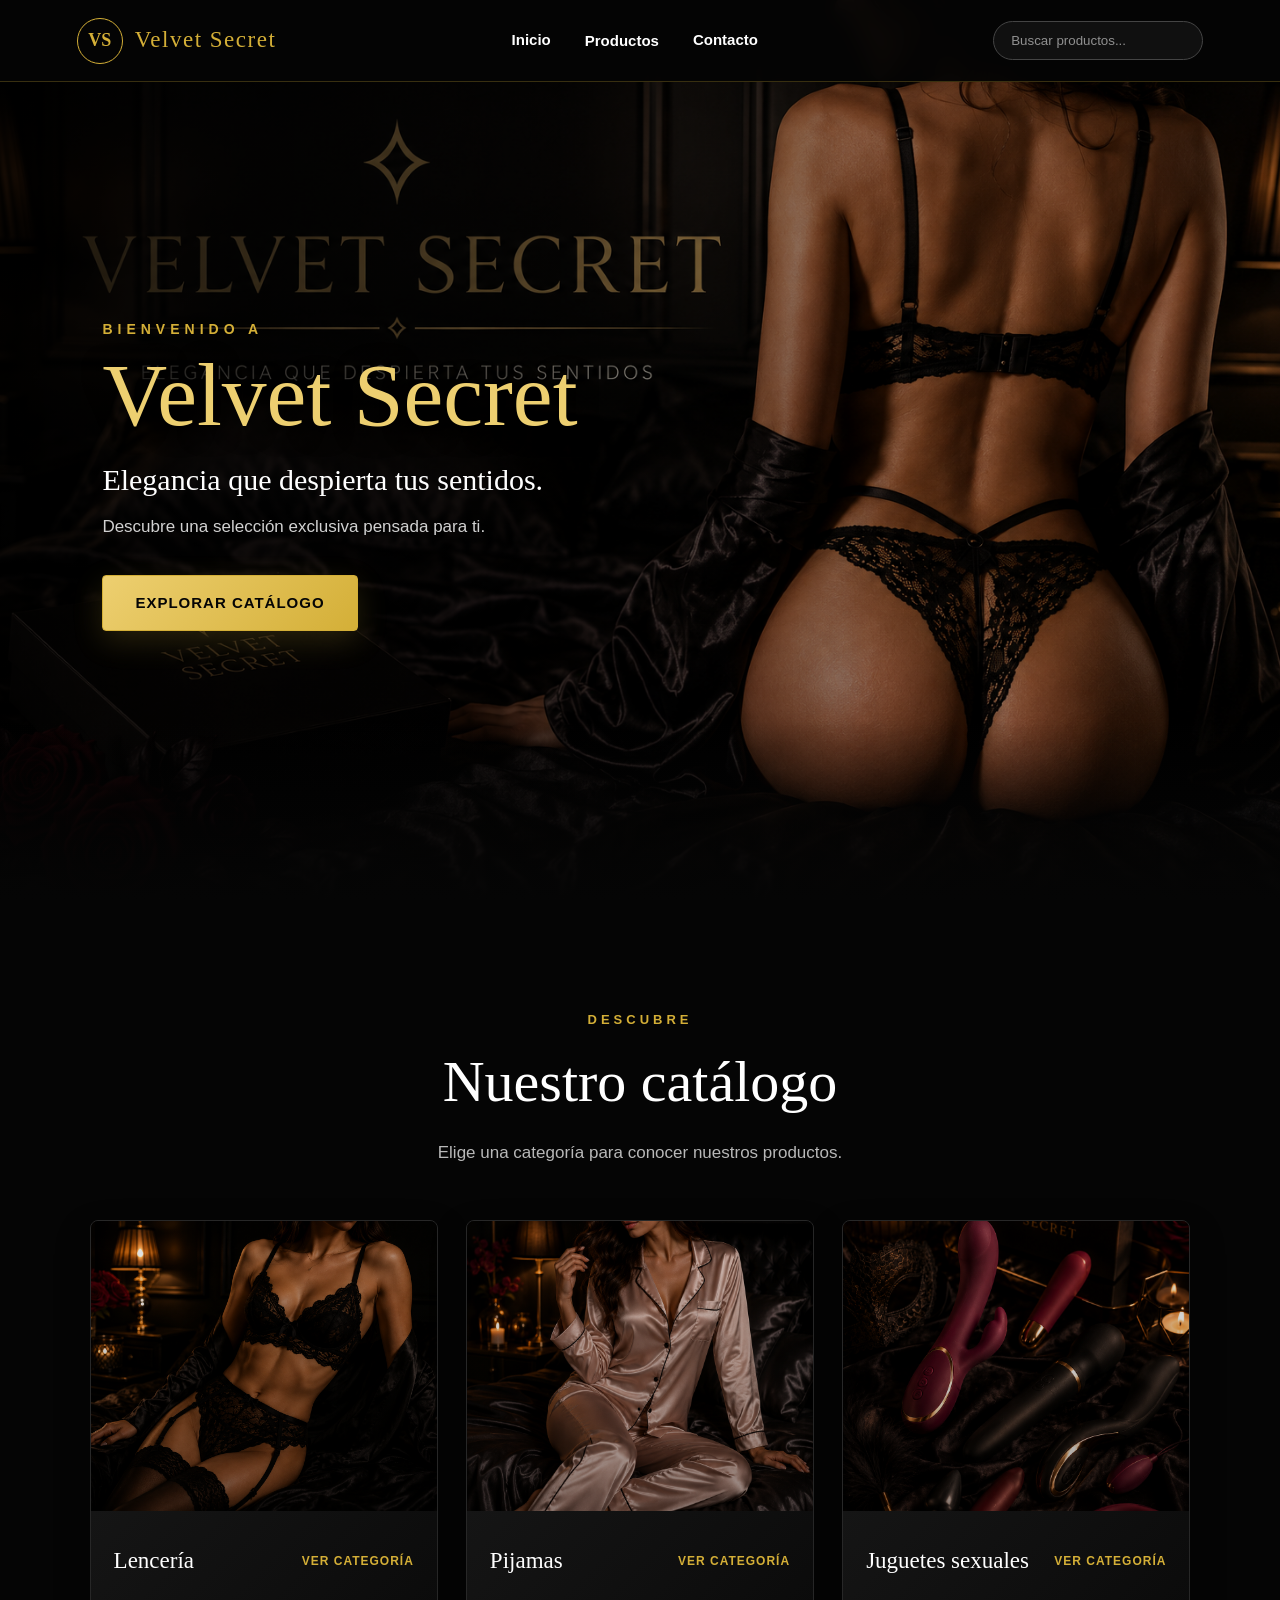
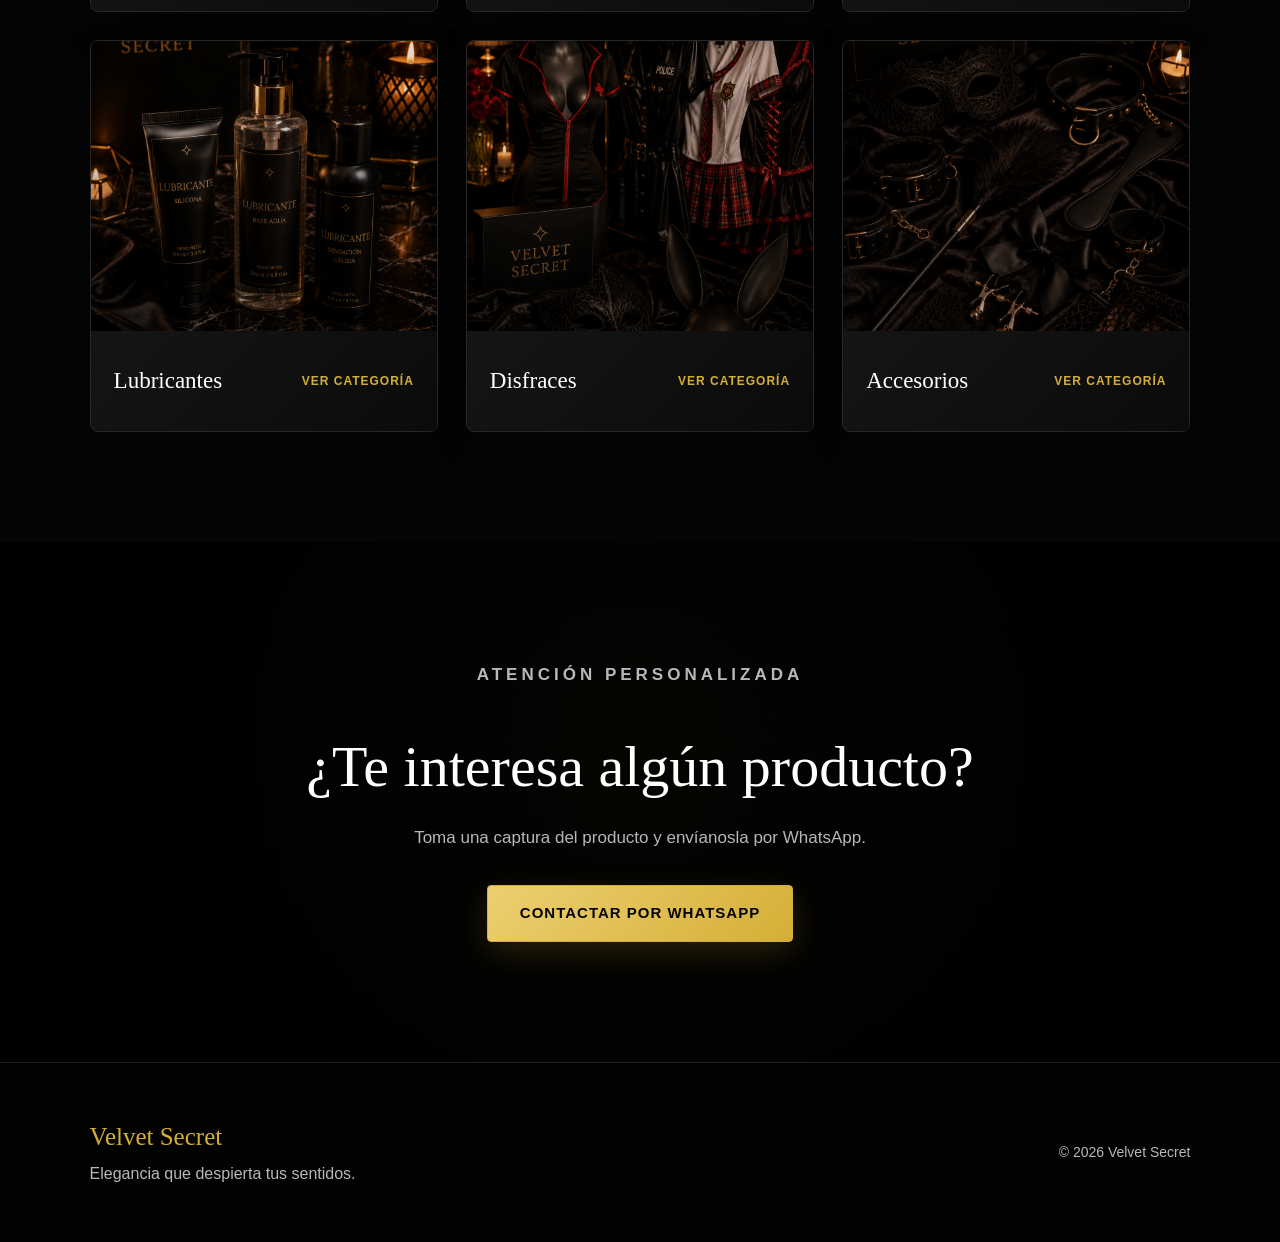
<file: index.html>
<!DOCTYPE html>
<html lang="es">

<head>
    <meta charset="UTF-8">

    <meta
        name="viewport"
        content="width=device-width, initial-scale=1.0"
    >

    <meta
        name="description"
        content="Velvet Secret, catálogo elegante de lencería, pijamas, accesorios y productos para adultos."
    >

    <title>Velvet Secret</title>

    <link
        rel="stylesheet"
        href="css/style.css"
    >
</head>

<body>

    <!-- Encabezado -->

    <header class="header">

        <a href="#inicio" class="logo">
            <span class="logo-iniciales">VS</span>
            <span class="logo-nombre">Velvet Secret</span>
        </a>

        <nav class="menu">

            <a href="#inicio">
                Inicio
            </a>

            <div class="menu-desplegable">

                <a href="#catalogo" class="enlace-productos">
                    Productos
                </a>

                <div class="submenu">

                    <a href="#pijamas">
                        Pijamas
                    </a>

                    <a href="#lenceria">
                        Lencería
                    </a>

                    <a href="#juguetes">
                        Juguetes sexuales
                    </a>

                    <a href="#lubricantes">
                        Lubricantes
                    </a>

                    <a href="#disfraces">
                        Disfraces
                    </a>

                    <a href="#accesorios">
                        Accesorios
                    </a>

                </div>

            </div>

            <a href="#contacto">
                Contacto
            </a>

        </nav>

        <div class="buscador">

    <input
        type="search"
        id="buscadorProductos"
        placeholder="Buscar productos..."
        aria-label="Buscar productos"
        autocomplete="off"
    >

    <div
        id="resultadosBusqueda"
        class="resultados-busqueda"
    >
    </div>

</div>

        

    </header>


    <main>

        <!-- Portada -->

        <section id="inicio" class="hero">

            <div class="hero-contenido">

                <p class="hero-etiqueta">
                    Bienvenido a
                </p>

                <h1>
                    Velvet Secret
                </h1>

                <p class="hero-eslogan">
                    Elegancia que despierta tus sentidos.
                </p>

                <p class="hero-descripcion">
                    Descubre una selección exclusiva pensada para ti.
                </p>

                <a
                    href="#catalogo"
                    class="btn-catalogo"
                >
                    Explorar catálogo
                </a>

            </div>

        </section>


        <!-- Catálogo -->

        <section id="catalogo" class="categorias">

            <div class="titulo-seccion">

                <p class="subtitulo-seccion">
                    Descubre
                </p>

                <h2>
                    Nuestro catálogo
                </h2>

                <p>
                    Elige una categoría para conocer nuestros productos.
                </p>

            </div>


            <div class="grid-categorias">

                <a
    href="productos/lenceria.html"
    id="lenceria"
    class="card"
>
    <div class="card-imagen card-lenceria"></div>

    <div class="card-contenido">

        <h3>
            Lencería
        </h3>

        <span>
            Ver categoría
        </span>

    </div>
</a>


                <a
                    href="productos/pijamas.html"
                    id="pijamas"
                    class="card"
                >

                    <div class="card-imagen card-pijamas"></div>

                    <div class="card-contenido">

                        <h3>
                            Pijamas
                        </h3>

                        <span>
                            Ver categoría
                        </span>

                    </div>

                </a>


                <a
                    href="productos/juguetes.html"
                    id="juguetes"
                    class="card"
                >

                    <div class="card-imagen card-juguetes"></div>

                    <div class="card-contenido">

                        <h3>
                            Juguetes sexuales
                        </h3>

                        <span>
                            Ver categoría
                        </span>

                    </div>

                </a>


                <a
                    href="productos/lubricantes.html"
                    id="lubricantes"
                    class="card"
                >

                    <div class="card-imagen card-lubricantes"></div>

                    <div class="card-contenido">

                        <h3>
                            Lubricantes
                        </h3>

                        <span>
                            Ver categoría
                        </span>

                    </div>

                </a>


                <a
                    href="productos/disfraces.html"
                    id="disfraces"
                    class="card"
                >

                    <div class="card-imagen card-disfraces"></div>

                    <div class="card-contenido">

                        <h3>
                            Disfraces
                        </h3>

                        <span>
                            Ver categoría
                        </span>

                    </div>

                </a>


                <a
                    href="productos/accesorios.html"
                    id="accesorios"
                    class="card"
                >

                    <div class="card-imagen card-accesorios"></div>

                    <div class="card-contenido">

                        <h3>
                            Accesorios
                        </h3>

                        <span>
                            Ver categoría
                        </span>

                    </div>

                </a>

            </div>

        </section>


        <!-- Contacto -->

        <section id="contacto" class="contacto">

            <div class="contacto-contenido">

                <p class="subtitulo-seccion">
                    Atención personalizada
                </p>

                <h2>
                    ¿Te interesa algún producto?
                </h2>

                <p>
                    Toma una captura del producto y envíanosla por WhatsApp.
                </p>

               <a
    href="https://api.whatsapp.com/send?phone=573022657696&text=Hola%2C%20quiero%20consultar%20la%20disponibilidad%20de%20un%20producto."
    target="_blank"
    rel="noopener noreferrer"
    class="btn-contacto"
>
    Contactar por WhatsApp
</a>

            </div>

        </section>

    </main>


    <!-- Pie de página -->

    <footer class="footer">

        <div>

            <h3>
                Velvet Secret
            </h3>

            <p>
                Elegancia que despierta tus sentidos.
            </p>

        </div>

        <p class="copyright">
            © 2026 Velvet Secret
        </p>

    </footer>
    
    <script src="js/buscador.js"></script>

</body>

</html>
</file>
<file: css/style.css>
/* ------------------------------
   CONFIGURACIÓN GENERAL
------------------------------ */

* {
    margin: 0;
    padding: 0;
    box-sizing: border-box;
}

html {
    scroll-behavior: smooth;
}

body {
    background-color: #050505;
    color: #ffffff;

    font-family: Arial, Helvetica, sans-serif;
    line-height: 1.5;
}

a {
    color: inherit;
}

img {
    max-width: 100%;
}


/* ------------------------------
   COLORES DEL PROYECTO
------------------------------ */

:root {
    --negro: #050505;
    --negro-claro: #101010;
    --gris-oscuro: #1c1c1c;
    --gris: #b8b8b8;
    --blanco: #ffffff;
    --dorado: #d4af37;
    --dorado-claro: #edcf70;
}


/* ------------------------------
   ENCABEZADO
------------------------------ */

.header {
    width: 100%;
    min-height: 82px;
    padding: 0 6%;

    display: flex;
    align-items: center;
    justify-content: space-between;
    gap: 30px;

    background-color: rgba(5, 5, 5, 0.94);
    border-bottom: 1px solid rgba(212, 175, 55, 0.25);

    position: fixed;
    top: 0;
    left: 0;
    z-index: 1000;

    backdrop-filter: blur(10px);
}


/* ------------------------------
   LOGOTIPO
------------------------------ */

.logo {
    display: flex;
    align-items: center;
    gap: 12px;

    color: var(--dorado);
    text-decoration: none;
}

.logo-iniciales {
    width: 46px;
    height: 46px;

    display: flex;
    align-items: center;
    justify-content: center;

    border: 1px solid var(--dorado);
    border-radius: 50%;

    font-family: Georgia, serif;
    font-size: 18px;
    font-weight: bold;
}

.logo-nombre {
    font-family: Georgia, serif;
    font-size: 23px;
    letter-spacing: 1.5px;
}


/* ------------------------------
   MENÚ
------------------------------ */

.menu {
    display: flex;
    align-items: center;
    gap: 34px;
}

.menu > a,
.enlace-productos {
    color: var(--blanco);

    font-size: 15px;
    font-weight: bold;

    text-decoration: none;
    transition: color 0.3s ease;
}

.menu > a:hover,
.enlace-productos:hover {
    color: var(--dorado);
}


/* ------------------------------
   MENÚ DESPLEGABLE
------------------------------ */

.menu-desplegable {
    position: relative;
}

.submenu {
    min-width: 220px;
    padding: 12px 0;

    display: none;
    flex-direction: column;

    position: absolute;
    top: 28px;
    left: 50%;
    transform: translateX(-50%);

    background-color: rgba(12, 12, 12, 0.98);

    border: 1px solid rgba(212, 175, 55, 0.45);
    border-radius: 6px;

    box-shadow: 0 15px 35px rgba(0, 0, 0, 0.55);
}

.submenu a {
    padding: 11px 18px;

    color: var(--blanco);

    font-size: 14px;
    text-decoration: none;
    white-space: nowrap;

    transition:
        background-color 0.3s ease,
        color 0.3s ease,
        padding-left 0.3s ease;
}

.submenu a:hover {
    padding-left: 24px;

    color: var(--negro);
    background-color: var(--dorado);
}

.menu-desplegable:hover .submenu {
    display: flex;
}


/* ------------------------------
   BUSCADOR
------------------------------ */

.buscador input {
    width: 210px;
    padding: 11px 17px;

    color: var(--blanco);
    background-color: var(--negro-claro);

    border: 1px solid #444;
    border-radius: 30px;
    outline: none;

    transition:
        border-color 0.3s ease,
        box-shadow 0.3s ease;
}

.buscador input::placeholder {
    color: #909090;
}

.buscador input:focus {
    border-color: var(--dorado);

    box-shadow:
        0 0 0 3px rgba(212, 175, 55, 0.12);
}


/* ------------------------------
   PORTADA
------------------------------ */

.hero {
    min-height: 100vh;
    padding: 130px 8% 80px;

    display: flex;
    align-items: center;

    position: relative;

    background:
        linear-gradient(
            90deg,
            rgba(0, 0, 0, 0.85) 0%,
            rgba(0, 0, 0, 0.58) 38%,
            rgba(0, 0, 0, 0.14) 70%,
            rgba(0, 0, 0, 0.08) 100%
        ),
        url("../img/banner.jpg");

    background-size: cover;
    background-position: center;
    background-repeat: no-repeat;
}

.hero::after {
    content: "";

    width: 100%;
    height: 180px;

    position: absolute;
    left: 0;
    bottom: 0;

    background:
        linear-gradient(
            transparent,
            var(--negro)
        );

    pointer-events: none;
}

.hero-contenido {
    width: 100%;
    max-width: 620px;

    position: relative;
    z-index: 2;
}

.hero-etiqueta {
    margin-bottom: 10px;

    color: var(--dorado);

    font-size: 14px;
    font-weight: bold;
    letter-spacing: 5px;
    text-transform: uppercase;
}

.hero h1 {
    margin-bottom: 18px;

    font-family: Georgia, "Times New Roman", serif;
    font-size: clamp(52px, 7vw, 92px);
    font-weight: normal;
    line-height: 1;

    color: var(--dorado-claro);

    text-shadow:
        0 4px 25px rgba(0, 0, 0, 0.8);
}

.hero-eslogan {
    margin-bottom: 12px;

    font-family: Georgia, serif;
    font-size: clamp(21px, 2.5vw, 30px);
}

.hero-descripcion {
    max-width: 510px;
    margin-bottom: 35px;

    color: #d1d1d1;
    font-size: 17px;
}


/* ------------------------------
   BOTÓN PRINCIPAL
------------------------------ */

.btn-catalogo,
.btn-contacto {
    display: inline-flex;
    align-items: center;
    justify-content: center;

    padding: 16px 32px;

    color: var(--negro);
    background:
        linear-gradient(
            135deg,
            var(--dorado-claro),
            var(--dorado)
        );

    border: 1px solid var(--dorado);
    border-radius: 4px;

    font-size: 15px;
    font-weight: bold;
    letter-spacing: 1px;
    text-decoration: none;
    text-transform: uppercase;

    box-shadow:
        0 10px 30px rgba(212, 175, 55, 0.18);

    transition:
        transform 0.3s ease,
        box-shadow 0.3s ease,
        filter 0.3s ease;
}

.btn-catalogo:hover,
.btn-contacto:hover {
    transform: translateY(-4px);

    box-shadow:
        0 16px 35px rgba(212, 175, 55, 0.28);

    filter: brightness(1.08);
}


/* ------------------------------
   SECCIÓN DE CATEGORÍAS
------------------------------ */

.categorias {
    padding: 110px 7%;

    background-color: var(--negro);
}

.titulo-seccion {
    max-width: 700px;
    margin: 0 auto 55px;

    text-align: center;
}

.subtitulo-seccion {
    margin-bottom: 8px;

    color: var(--dorado);

    font-size: 13px;
    font-weight: bold;
    letter-spacing: 4px;
    text-transform: uppercase;
}

.titulo-seccion h2,
.contacto h2 {
    margin-bottom: 15px;

    font-family: Georgia, serif;
    font-size: clamp(38px, 5vw, 58px);
    font-weight: normal;

    color: var(--blanco);
}

.titulo-seccion > p:last-child,
.contacto-contenido > p {
    color: var(--gris);
    font-size: 17px;
}


/* ------------------------------
   CUADRÍCULA
------------------------------ */

.grid-categorias {
    width: 100%;
    max-width: 1200px;
    margin: auto;

    display: grid;
    grid-template-columns: repeat(3, 1fr);
    gap: 28px;
}


/* ------------------------------
   TARJETAS
------------------------------ */

.card {
    min-height: 390px;

    display: flex;
    flex-direction: column;

    overflow: hidden;

    color: var(--blanco);
    background-color: var(--negro-claro);

    border: 1px solid #272727;
    border-radius: 8px;

    text-decoration: none;

    box-shadow:
        0 15px 35px rgba(0, 0, 0, 0.3);

    transition:
        transform 0.35s ease,
        border-color 0.35s ease,
        box-shadow 0.35s ease;
}

.card:hover {
    transform: translateY(-10px);

    border-color: rgba(212, 175, 55, 0.8);

    box-shadow:
        0 20px 45px rgba(0, 0, 0, 0.55),
        0 0 25px rgba(212, 175, 55, 0.1);
}

.card-imagen {
    height: 290px;

    background-size: cover;
    background-position: center;
    background-repeat: no-repeat;

    transition:
        transform 0.5s ease,
        filter 0.5s ease;
}

.card:hover .card-imagen {
    transform: scale(1.06);
    filter: brightness(1.08);
}

.card-contenido {
    min-height: 100px;
    padding: 23px;

    display: flex;
    align-items: center;
    justify-content: space-between;

    position: relative;

    background:
        linear-gradient(
            135deg,
            #151515,
            #0b0b0b
        );
}

.card-contenido h3 {
    font-family: Georgia, serif;
    font-size: 23px;
    font-weight: normal;
}

.card-contenido span {
    color: var(--dorado);

    font-size: 12px;
    font-weight: bold;
    letter-spacing: 1px;
    text-transform: uppercase;
}


/* ------------------------------
   IMÁGENES DE LAS CATEGORÍAS
------------------------------ */

/*
Cuando tengas las imágenes, guárdalas dentro de img
con estos nombres exactos.
*/

.card-lenceria {
    background-image:
        linear-gradient(
            rgba(0, 0, 0, 0.08),
            rgba(0, 0, 0, 0.35)
        ),
        url("../img/lenceria.jpg");
}

.card-pijamas {
    background-image:
        linear-gradient(
            rgba(0, 0, 0, 0.08),
            rgba(0, 0, 0, 0.35)
        ),
        url("../img/pijamas.jpg");
}

.card-juguetes {
    background-image:
        linear-gradient(
            rgba(0, 0, 0, 0.08),
            rgba(0, 0, 0, 0.35)
        ),
        url("../img/juguetes.jpg");
}

.card-lubricantes {
    background-image:
        linear-gradient(
            rgba(0, 0, 0, 0.08),
            rgba(0, 0, 0, 0.35)
        ),
        url("../img/lubricantes.jpg");
}

.card-disfraces {
    background-image:
        linear-gradient(
            rgba(0, 0, 0, 0.08),
            rgba(0, 0, 0, 0.35)
        ),
        url("../img/disfraces.jpg");
}

.card-accesorios {
    background-image:
        linear-gradient(
            rgba(0, 0, 0, 0.08),
            rgba(0, 0, 0, 0.35)
        ),
        url("../img/accesorios.jpg");
}


/* ------------------------------
   CONTACTO
------------------------------ */

.contacto {
    padding: 120px 7%;

    text-align: center;

    background:
        linear-gradient(
            rgba(0, 0, 0, 0.88),
            rgba(0, 0, 0, 0.94)
        ),
        radial-gradient(
            circle at center,
            #372a0d,
            #050505 65%
        );
}

.contacto-contenido {
    max-width: 760px;
    margin: auto;
}

.contacto-contenido > p {
    margin-bottom: 35px;
}


/* ------------------------------
   PIE DE PÁGINA
------------------------------ */

.footer {
    min-height: 180px;
    padding: 45px 7%;

    display: flex;
    align-items: center;
    justify-content: space-between;
    gap: 30px;

    color: var(--gris);
    background-color: #020202;

    border-top: 1px solid #202020;
}

.footer h3 {
    margin-bottom: 7px;

    color: var(--dorado);

    font-family: Georgia, serif;
    font-size: 25px;
    font-weight: normal;
}

.copyright {
    font-size: 14px;
}


/* ------------------------------
   TABLETAS
------------------------------ */

@media (max-width: 1000px) {

    .header {
        padding: 0 4%;
        gap: 18px;
    }

    .logo-nombre {
        display: none;
    }

    .menu {
        gap: 22px;
    }

    .buscador input {
        width: 175px;
    }

    .hero {
        padding-left: 6%;

        background-position: 60% center;
    }

    .grid-categorias {
        grid-template-columns: repeat(2, 1fr);
    }

}


/* ------------------------------
   CELULARES
------------------------------ */

@media (max-width: 720px) {

    .header {
        min-height: auto;
        padding: 18px 5%;

        flex-wrap: wrap;
    }

    .logo {
        order: 1;
    }

    .buscador {
        order: 2;
    }

    .buscador input {
        width: 175px;
    }

    .menu {
        width: 100%;

        order: 3;

        justify-content: center;
        gap: 24px;
    }

    .submenu {
        left: auto;
        right: 0;

        transform: none;
    }

    .hero {
        min-height: 850px;
        padding: 220px 7% 80px;

        align-items: flex-end;

        text-align: center;

        background:
            linear-gradient(
                0deg,
                rgba(0, 0, 0, 0.98) 0%,
                rgba(0, 0, 0, 0.72) 38%,
                rgba(0, 0, 0, 0.12) 75%
            ),
            url("../img/banner.jpg");

        background-size: cover;
        background-position: 63% center;
    }

    .hero-contenido {
        max-width: 100%;
    }

    .hero-descripcion {
        margin-left: auto;
        margin-right: auto;
    }

    .categorias {
        padding: 90px 5%;
    }

    .grid-categorias {
        grid-template-columns: 1fr;
    }

    .card {
        min-height: 400px;
    }

    .card-imagen {
        height: 300px;
    }

    .footer {
        flex-direction: column;

        text-align: center;
    }

}


/* ------------------------------
   CELULARES PEQUEÑOS
------------------------------ */

@media (max-width: 430px) {

    .header {
        justify-content: center;
    }

    .buscador {
        width: 100%;
    }

    .buscador input {
        width: 100%;
    }

    .menu {
        gap: 16px;
    }

    .menu > a,
    .enlace-productos {
        font-size: 13px;
    }

    .hero {
        min-height: 780px;
        padding-top: 200px;
    }

    .hero h1 {
        font-size: 52px;
    }

    .hero-eslogan {
        font-size: 21px;
    }

    .btn-catalogo,
    .btn-contacto {
        width: 100%;
    }

    .card-contenido {
        align-items: flex-start;
        flex-direction: column;
        gap: 7px;
    }

}
/* ==================================
   PÁGINA DE CATÁLOGO
================================== */

.header-catalogo {
    position: sticky;
    top: 0;
    z-index: 1000;

    display: flex;
    align-items: center;
    justify-content: space-between;

    padding: 18px 7%;

    background: rgba(5, 5, 5, 0.96);
    backdrop-filter: blur(12px);

    border-bottom: 1px solid rgba(212, 175, 55, 0.25);
}

.logo-catalogo {
    color: #d4af37;

    font-family: Georgia, serif;
    font-size: 1.6rem;
    letter-spacing: 2px;

    text-decoration: none;
}

.nav-catalogo {
    display: flex;
    gap: 30px;
}

.nav-catalogo a {
    color: #ffffff;
    text-decoration: none;
    font-size: 0.9rem;

    transition: color 0.3s ease;
}

.nav-catalogo a:hover {
    color: #d4af37;
}


/* PORTADA */

.portada-categoria {
    min-height: 55vh;

    display: flex;
    align-items: center;

    padding: 80px 8%;

    background-size: cover;
    background-position: center;
    background-repeat: no-repeat;
}

.portada-lenceria {
    background-image:
        linear-gradient(
            90deg,
            rgba(0, 0, 0, 0.92) 0%,
            rgba(0, 0, 0, 0.65) 45%,
            rgba(0, 0, 0, 0.15) 100%
        ),
        url("../img/lenceria.jpg");
}

.portada-categoria-contenido {
    max-width: 600px;
}

.portada-categoria-contenido span {
    color: #d4af37;
    text-transform: uppercase;
    letter-spacing: 4px;
    font-size: 0.8rem;
}

.portada-categoria-contenido h1 {
    color: #ffffff;

    font-family: Georgia, serif;
    font-size: clamp(3rem, 7vw, 6rem);

    margin: 15px 0;
}

.portada-categoria-contenido p {
    max-width: 500px;

    color: #dddddd;

    font-size: 1.05rem;
    line-height: 1.7;
}


/* CÓMO COMPRAR */

.como-comprar {
    padding: 80px 7%;

    background: #0b0b0b;
    color: #ffffff;

    text-align: center;
}

.como-comprar h2 {
    margin-bottom: 45px;

    color: #d4af37;
    font-family: Georgia, serif;
    font-size: 2.2rem;
}

.pasos-compra {
    max-width: 1200px;
    margin: auto;

    display: grid;
    grid-template-columns: repeat(4, 1fr);
    gap: 25px;
}

.paso-compra {
    padding: 30px 20px;

    background: #111111;

    border: 1px solid rgba(212, 175, 55, 0.16);
    border-radius: 14px;
}

.paso-compra span {
    width: 42px;
    height: 42px;

    display: inline-flex;
    align-items: center;
    justify-content: center;

    margin-bottom: 18px;

    color: #080808;
    background: #d4af37;

    border-radius: 50%;

    font-weight: bold;
}

.paso-compra h3 {
    margin-bottom: 10px;
    font-size: 1rem;
}

.paso-compra p {
    color: #aaaaaa;
    font-size: 0.88rem;
    line-height: 1.6;
}


/* CATÁLOGO */

.catalogo-productos {
    min-height: 100vh;

    padding: 90px 7%;

    background: #f6f4f0;
}

.encabezado-productos {
    max-width: 650px;
    margin: 0 auto 45px;

    text-align: center;
}

.encabezado-productos span {
    color: #a8871d;
    text-transform: uppercase;
    letter-spacing: 3px;
    font-size: 0.75rem;
}

.encabezado-productos h2 {
    margin: 10px 0 15px;

    color: #111111;

    font-family: Georgia, serif;
    font-size: clamp(2rem, 5vw, 3.2rem);
}

.encabezado-productos p {
    color: #666666;
    line-height: 1.7;
}


/* FILTROS */

.filtros-productos {
    max-width: 1100px;
    margin: 0 auto 50px;

    display: flex;
    justify-content: center;
    flex-wrap: wrap;
    gap: 10px;
}

.filtro {
    padding: 11px 20px;

    color: #333333;
    background: transparent;

    border: 1px solid #c9c4ba;
    border-radius: 30px;

    cursor: pointer;

    transition:
        background 0.3s ease,
        color 0.3s ease,
        border-color 0.3s ease;
}

.filtro:hover,
.filtro.activo {
    color: #ffffff;
    background: #111111;
    border-color: #111111;
}


/* TARJETAS */

.grid-productos {
    max-width: 1300px;
    margin: auto;

    display: grid;
    grid-template-columns: repeat(3, 1fr);
    gap: 32px;
}

.producto-card {
    overflow: hidden;

    background: #ffffff;

    border-radius: 15px;

    box-shadow: 0 8px 30px rgba(0, 0, 0, 0.08);

    transition:
        transform 0.35s ease,
        box-shadow 0.35s ease;
}

.producto-card:hover {
    transform: translateY(-8px);

    box-shadow: 0 18px 45px rgba(0, 0, 0, 0.15);
}

.producto-card.oculto {
    display: none;
}

.producto-imagen {
    position: relative;

    width: 100%;
    height: 320px;

    overflow: hidden;
    background: #e8e8e8;
}
.producto-imagen img {
    width: 100%;
    height: 100%;

    object-fit: cover;

    transition: transform 0.6s ease;
}

.producto-card:hover .producto-imagen img {
    transform: scale(1.04);
}

.producto-etiqueta {
    position: absolute;
    top: 15px;
    left: 15px;

    padding: 7px 13px;

    color: #111111;
    background: #d4af37;

    border-radius: 20px;

    font-size: 0.7rem;
    font-weight: bold;
    text-transform: uppercase;
    letter-spacing: 1px;
}

.producto-informacion {
    padding: 24px;
}

.producto-categoria {
    margin-bottom: 8px;

    color: #a8871d;

    font-size: 0.72rem;
    text-transform: uppercase;
    letter-spacing: 2px;
}

.producto-informacion h3 {
    margin-bottom: 12px;

    color: #111111;

    font-family: Georgia, serif;
    font-size: 1.3rem;
}

.producto-codigo {
    margin-bottom: 7px;

    color: #777777;
    font-size: 0.8rem;
}

.producto-precio {
    margin-bottom: 20px;

    color: #111111;

    font-size: 1.25rem;
    font-weight: bold;
}

.boton-ver-producto {
    width: 100%;

    padding: 13px 20px;

    color: #ffffff;
    background: #111111;

    border: none;
    border-radius: 7px;

    cursor: pointer;

    font-size: 0.88rem;
    text-transform: uppercase;
    letter-spacing: 1px;

    transition:
        background 0.3s ease,
        color 0.3s ease;
}

.boton-ver-producto:hover {
    color: #111111;
    background: #d4af37;
}


/* MODAL */

.modal-producto {
    position: fixed;
    inset: 0;
    z-index: 2000;

    display: none;
    align-items: center;
    justify-content: center;

    padding: 25px;

    background: rgba(0, 0, 0, 0.88);
}

.modal-producto.abierto {
    display: flex;
}

.modal-contenido {
    position: relative;

    width: min(1000px, 100%);
    max-height: 92vh;

    display: grid;
    grid-template-columns: 1.1fr 0.9fr;

    overflow: auto;

    background: #ffffff;
    border-radius: 16px;
}

.cerrar-modal {
    position: absolute;
    top: 12px;
    right: 17px;
    z-index: 2;

    width: 42px;
    height: 42px;

    color: #ffffff;
    background: rgba(0, 0, 0, 0.75);

    border: none;
    border-radius: 50%;

    cursor: pointer;

    font-size: 1.7rem;
}

.modal-imagen {
    min-height: 600px;
    background: #eeeeee;
}

.modal-imagen img {
    width: 100%;
    height: 100%;

    display: block;

    object-fit: cover;
}

.modal-informacion {
    display: flex;
    flex-direction: column;
    justify-content: center;

    padding: 55px;
}

.modal-marca {
    color: #a8871d;

    text-transform: uppercase;
    letter-spacing: 3px;
    font-size: 0.75rem;
}

.modal-informacion h2 {
    margin: 15px 0;

    color: #111111;

    font-family: Georgia, serif;
    font-size: 2.2rem;
}

.modal-codigo {
    color: #777777;
    font-size: 0.9rem;
}

.modal-precio {
    margin: 18px 0 25px;

    color: #111111;

    font-size: 1.7rem;
    font-weight: bold;
}

.instruccion-captura {
    margin-bottom: 25px;
    padding: 20px;

    background: #f5f1e8;

    border-left: 4px solid #d4af37;
    border-radius: 5px;
}

.instruccion-captura strong {
    color: #111111;
}

.instruccion-captura p {
    margin-top: 8px;

    color: #555555;
    line-height: 1.6;
    font-size: 0.9rem;
}

.boton-whatsapp {
    display: block;

    padding: 15px 25px;

    color: #ffffff;
    background: #1f9f55;

    border-radius: 7px;

    text-align: center;
    text-decoration: none;
    font-weight: bold;

    transition: transform 0.3s ease;
}

.boton-whatsapp:hover {
    transform: translateY(-2px);
}


/* FOOTER */

.footer-catalogo {
    padding: 60px 20px;

    color: #ffffff;
    background: #050505;

    text-align: center;
}

.footer-catalogo h2 {
    margin-bottom: 12px;

    color: #d4af37;

    font-family: Georgia, serif;
    letter-spacing: 2px;
}

.footer-catalogo p {
    color: #aaaaaa;
}

.footer-catalogo .copyright {
    margin-top: 25px;

    color: #666666;
    font-size: 0.8rem;
}


/* RESPONSIVE */

@media (max-width: 950px) {

    .grid-productos {
        grid-template-columns: repeat(2, 1fr);
    }

    .pasos-compra {
        grid-template-columns: repeat(2, 1fr);
    }

    .modal-contenido {
        grid-template-columns: 1fr;
    }

    .modal-imagen {
        min-height: 450px;
    }

}

@media (max-width: 650px) {

    .header-catalogo {
        padding: 16px 5%;
    }

    .nav-catalogo {
        display: none;
    }

    .portada-categoria {
        min-height: 50vh;
        padding: 70px 6%;
    }

    .catalogo-productos {
        padding: 70px 5%;
    }

    .grid-productos {
        grid-template-columns: 1fr;
    }

    .pasos-compra {
        grid-template-columns: 1fr;
    }

    .modal-producto {
        padding: 10px;
    }

    .modal-imagen {
        min-height: 400px;
    }

    .modal-informacion {
        padding: 35px 25px;
    }

    .modal-informacion h2 {
        font-size: 1.8rem;
    }

}
/* =========================================================
   RESULTADOS DEL BUSCADOR
========================================================= */

.buscador {
    position: relative;
}

.resultados-busqueda {
    position: absolute;
    top: calc(100% + 10px);
    right: 0;

    width: 300px;
    max-width: 90vw;

    background: #111;
    border: 1px solid #333;
    border-radius: 10px;

    display: none;
    overflow: hidden;

    z-index: 9999;

    box-shadow: 0 12px 30px rgba(0, 0, 0, 0.45);
}

.resultados-busqueda.activo {
    display: block;
}

.resultado-busqueda {
    display: block;

    padding: 14px 18px;

    color: #ffffff;
    text-decoration: none;

    border-bottom: 1px solid #252525;
}

.resultado-busqueda:last-child {
    border-bottom: none;
}

.resultado-busqueda:hover {
    background: #1d1d1d;
}

.sin-resultados {
    margin: 0;
    padding: 15px 18px;

    color: #aaaaaa;
}
/* =========================================================
   DESCRIPCIÓN Y CARACTERÍSTICAS DEL PRODUCTO
========================================================= */

.modal-descripcion,
.modal-caracteristicas {
    margin-bottom: 22px;
}

.modal-descripcion h3,
.modal-caracteristicas h3 {
    margin-bottom: 10px;

    color: #111111;

    font-family: Georgia, serif;
    font-size: 1.15rem;
}

.modal-descripcion p {
    color: #555555;

    font-size: 0.92rem;
    line-height: 1.6;
}

.modal-caracteristicas ul {
    padding-left: 20px;
}

.modal-caracteristicas li {
    margin-bottom: 7px;

    color: #555555;

    font-size: 0.9rem;
    line-height: 1.5;
}
</file>
